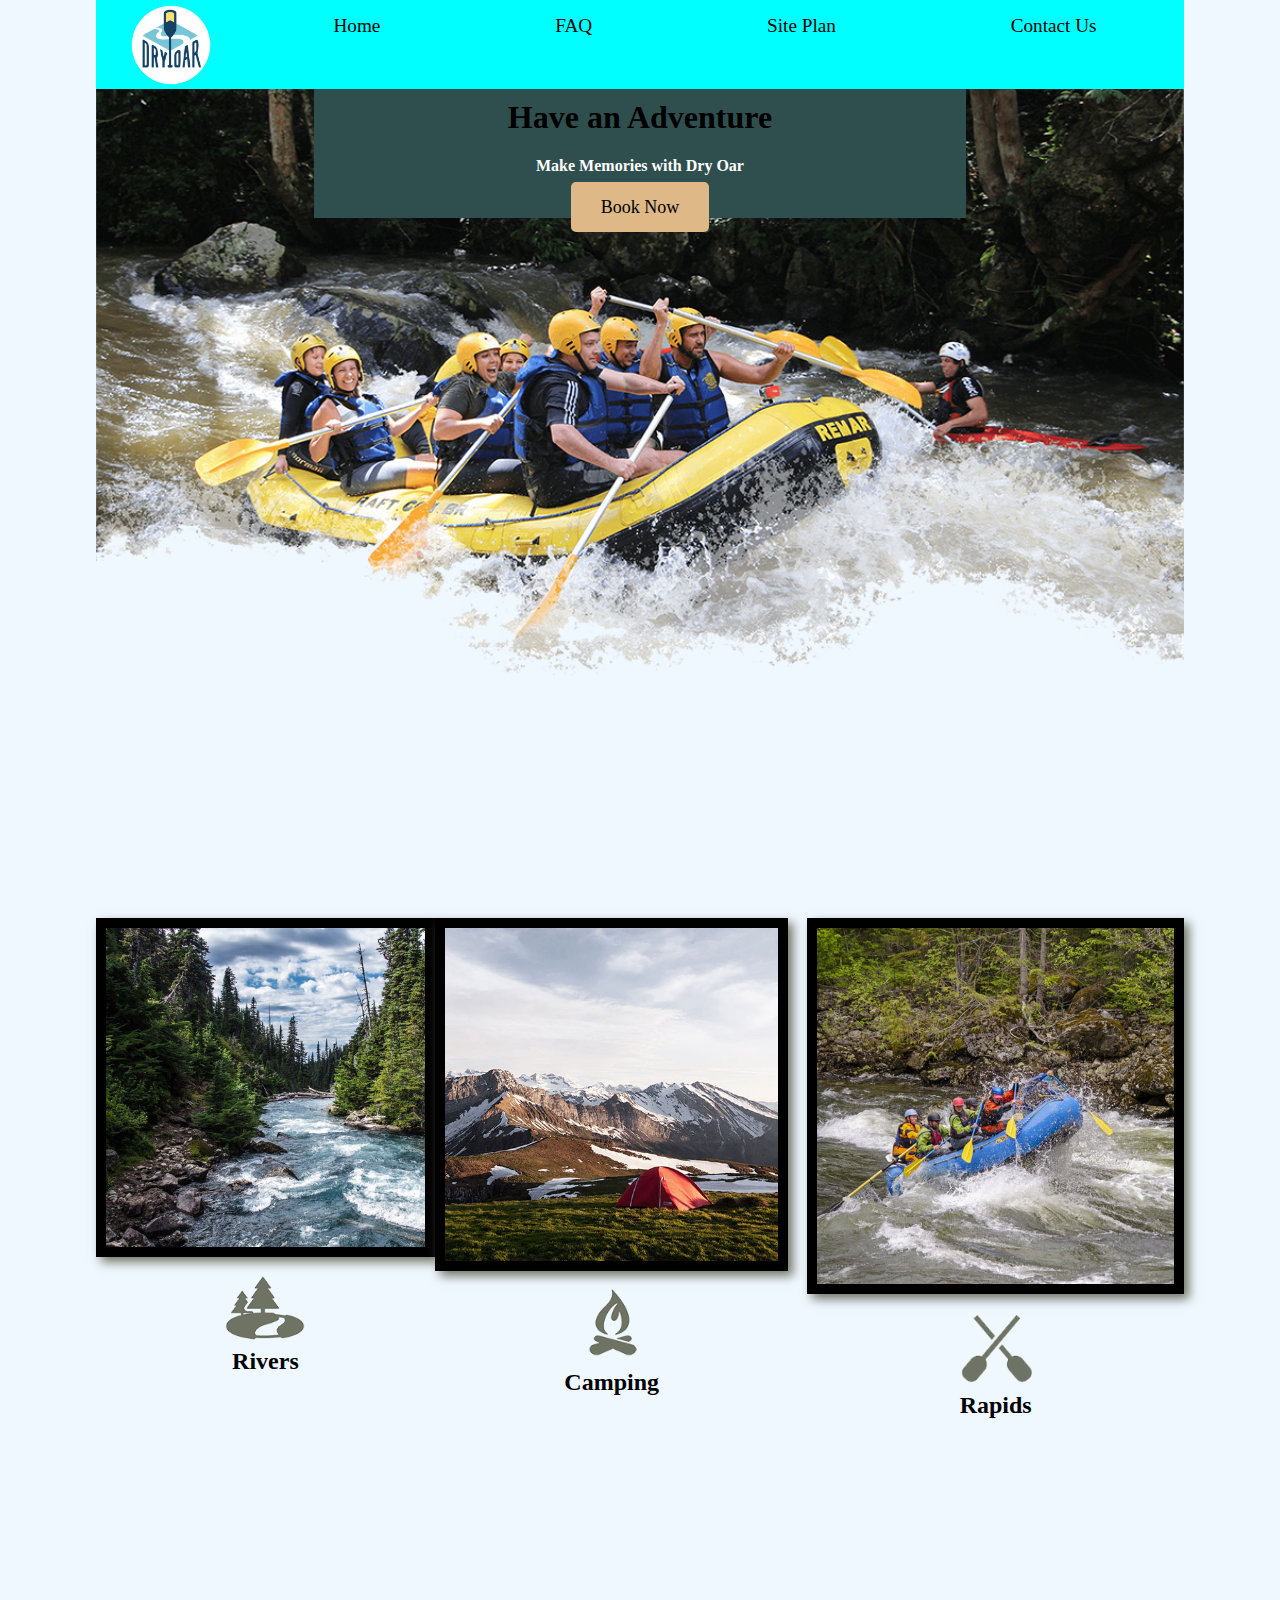
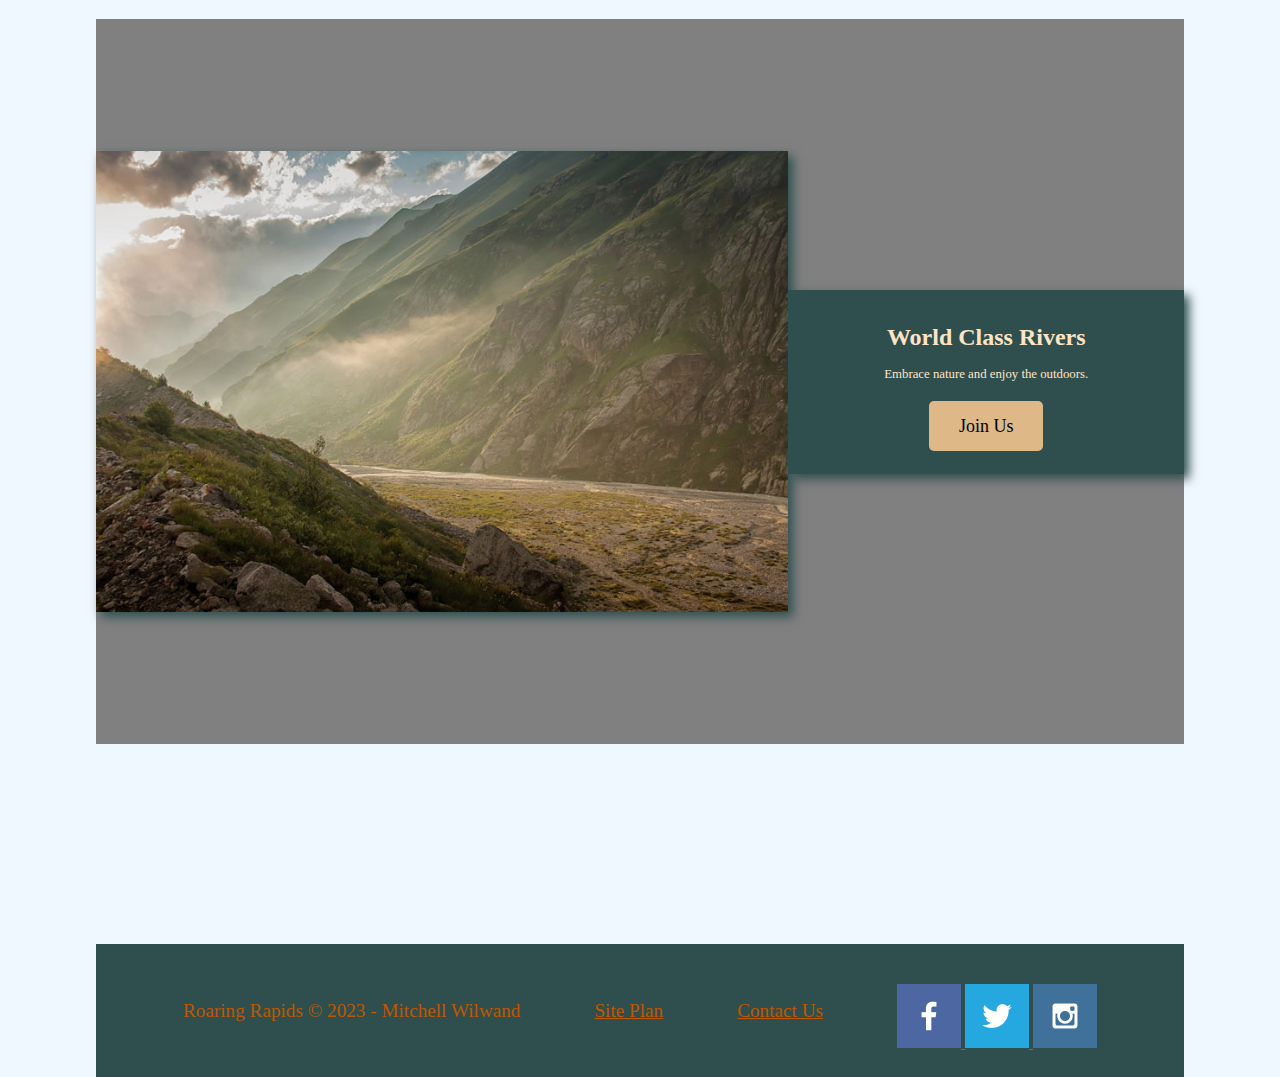
<file: wwr/index.html>
<!DOCTYPE html>
<html lang="en">
<head>
    <meta charset="UTF-8">
    <meta http-equiv="X-UA-Compatible" content="IE=edge">
    <meta name="viewport" content="width=device-width, initial-scale=1.0">
    <title>Whitewater Rafting | Roaring Rapids | Home</title>
    <link rel="stylesheet" href="styles/style.css">
</head>
<body>
    <div id="content">
        <header>
            <a id="logo_link" href="index.html">  
                <img class = "logo" src="images/logo.png" alt="Roaring Rapids Logo"> 
            </a>
            <nav>
                <a href="index.html" href="index.html">Home</a>
                <a href="faq.html">FAQ</a>
                <a href="site-plan-rafting.html">Site Plan</a>
                <a href="contactus.html">Contact Us</a>
            </nav>
        </header>
        <div id="hero">
            <div id="hero-box">
                <img id="hero-img" src="images/hero.png" alt="people enjoying white water rafting">
            </div>
            <section id="hero-msg">
                <h1 class="home-title">Have an Adventure</h1>
                <h4>Make Memories with Dry Oar</h4>
                <div class="button-box">
                    <a class="book" href="rates.html">Book Now</a>
                </div>
            </section>
        </div>    
        <main class="home-grid">
            <section class="rivers-card">
                <img class="card-img" src="images/rivers.jpg" alt="rivers in forest">
                <img class="icon" src="images/river_icon.png" alt="river icon">
                <h2>Rivers</h2>
            </section>
            <section class="camping-card">
                <img class="card-img" src="images/camping.jpg" alt="tent in mountains">
                <img class="icon" src="images/fire_icon.png" alt="fire icon">
                <h2>Camping</h2>
            </section>
            <section class="rapids-card">
                <img class="card-img" src="images/rapids.jpg" alt="rafting-boat">
                <img class="icon" src="images/oars.png" alt="oars icon">
                <h2>Rapids</h2>
            </section>
            <div id="background"></div>
            <img class="mountains" src="images/mountains.jpg" alt="Misty Mountains">
            <section class="msg">
                <h2>World Class Rivers</h2>
                <p>Embrace nature and enjoy the outdoors.</p>
                <a class="join" href="rivers.html">Join Us</a>
            </section>
        </main>
        <footer>
            <p>Roaring Rapids &copy; 2023 - Mitchell Wilwand</p>
            <p><a href="site-plan-rafting.html">Site Plan</a></p>
            <p><a href="contactus.html">Contact Us</a></p>
            <div class="social">
                <a href="https://facebook.com" target="_blank">
                    <img src="images/facebook.png" alt="twitter icon">
                </a>
                <a href="https://twitter.com" target="_blank">
                    <img src="images/twitter.png" alt="twitter icon">
                </a>
                <a href="https://instagram.com" target="_blank">
                    <img src="images/instagram.png" alt="instagram icon">
                </a>
        </footer>
    </div>    
</body>
</html>
</file>
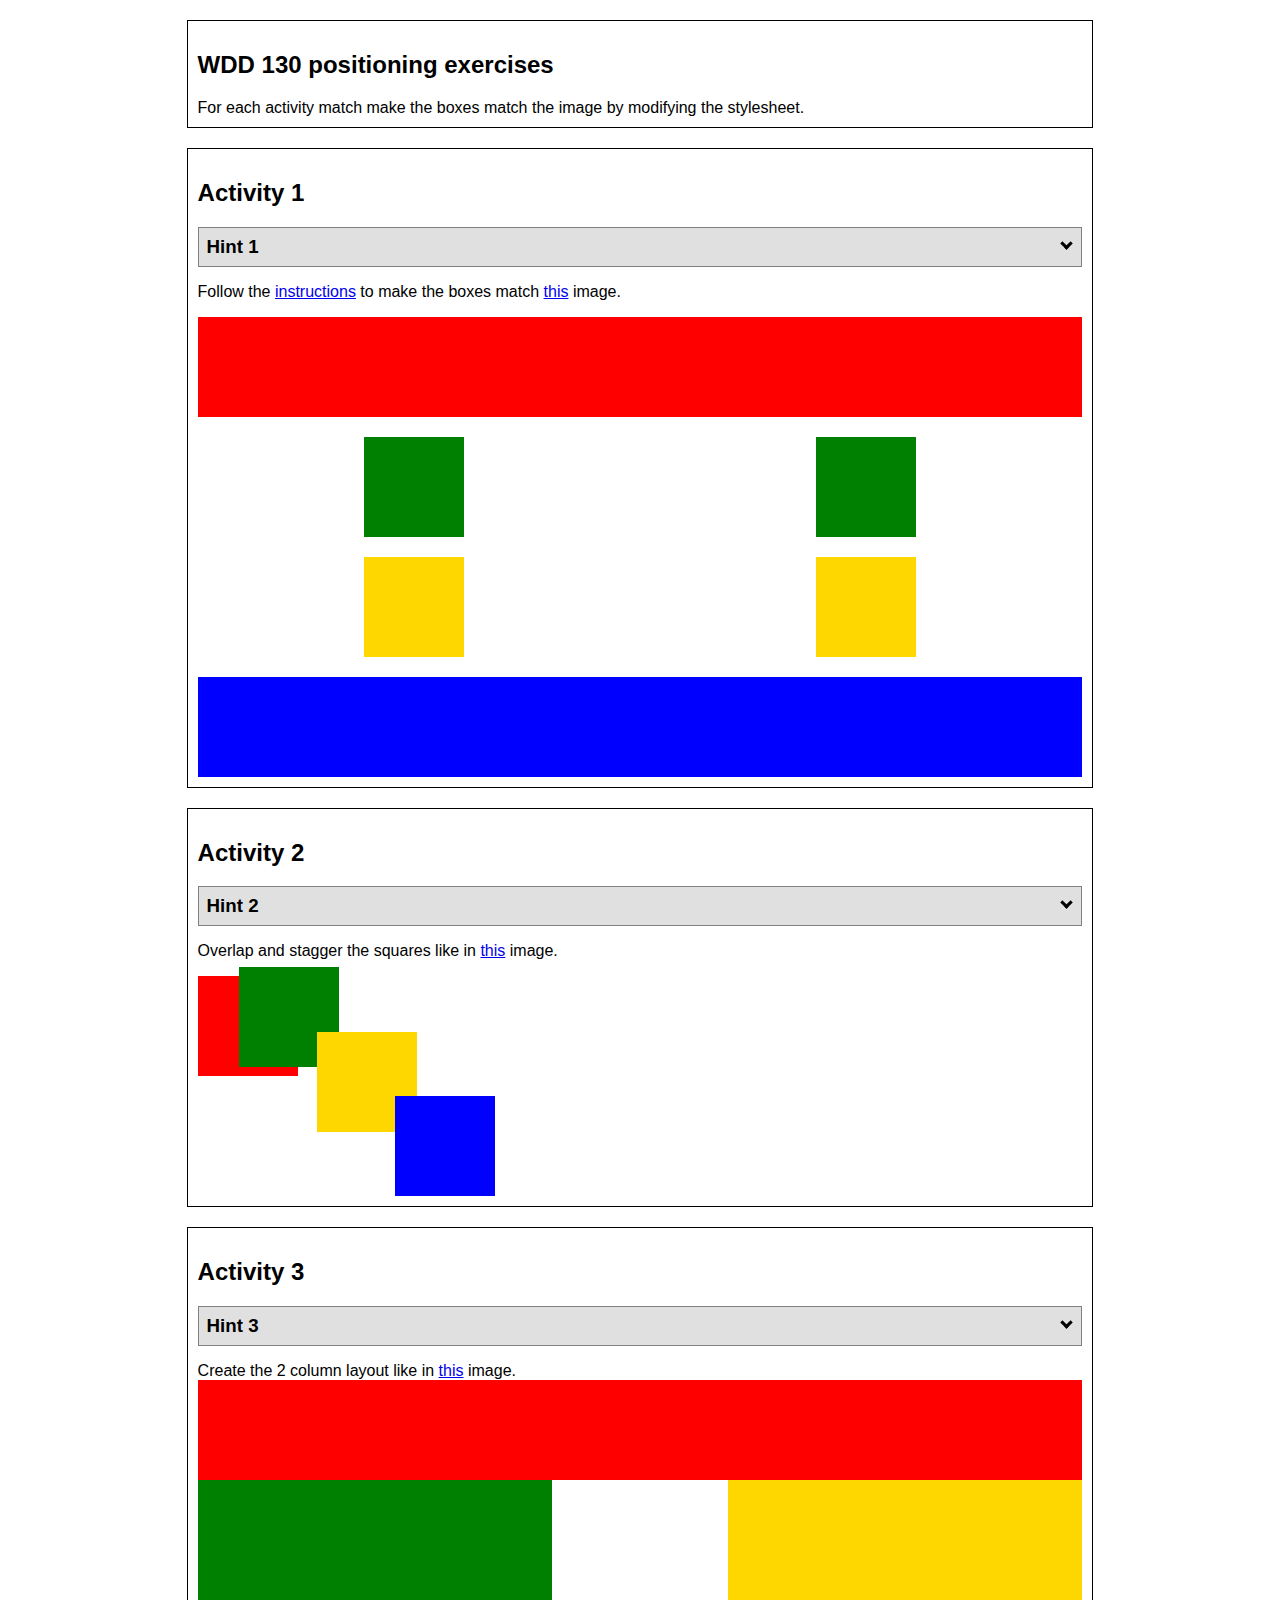
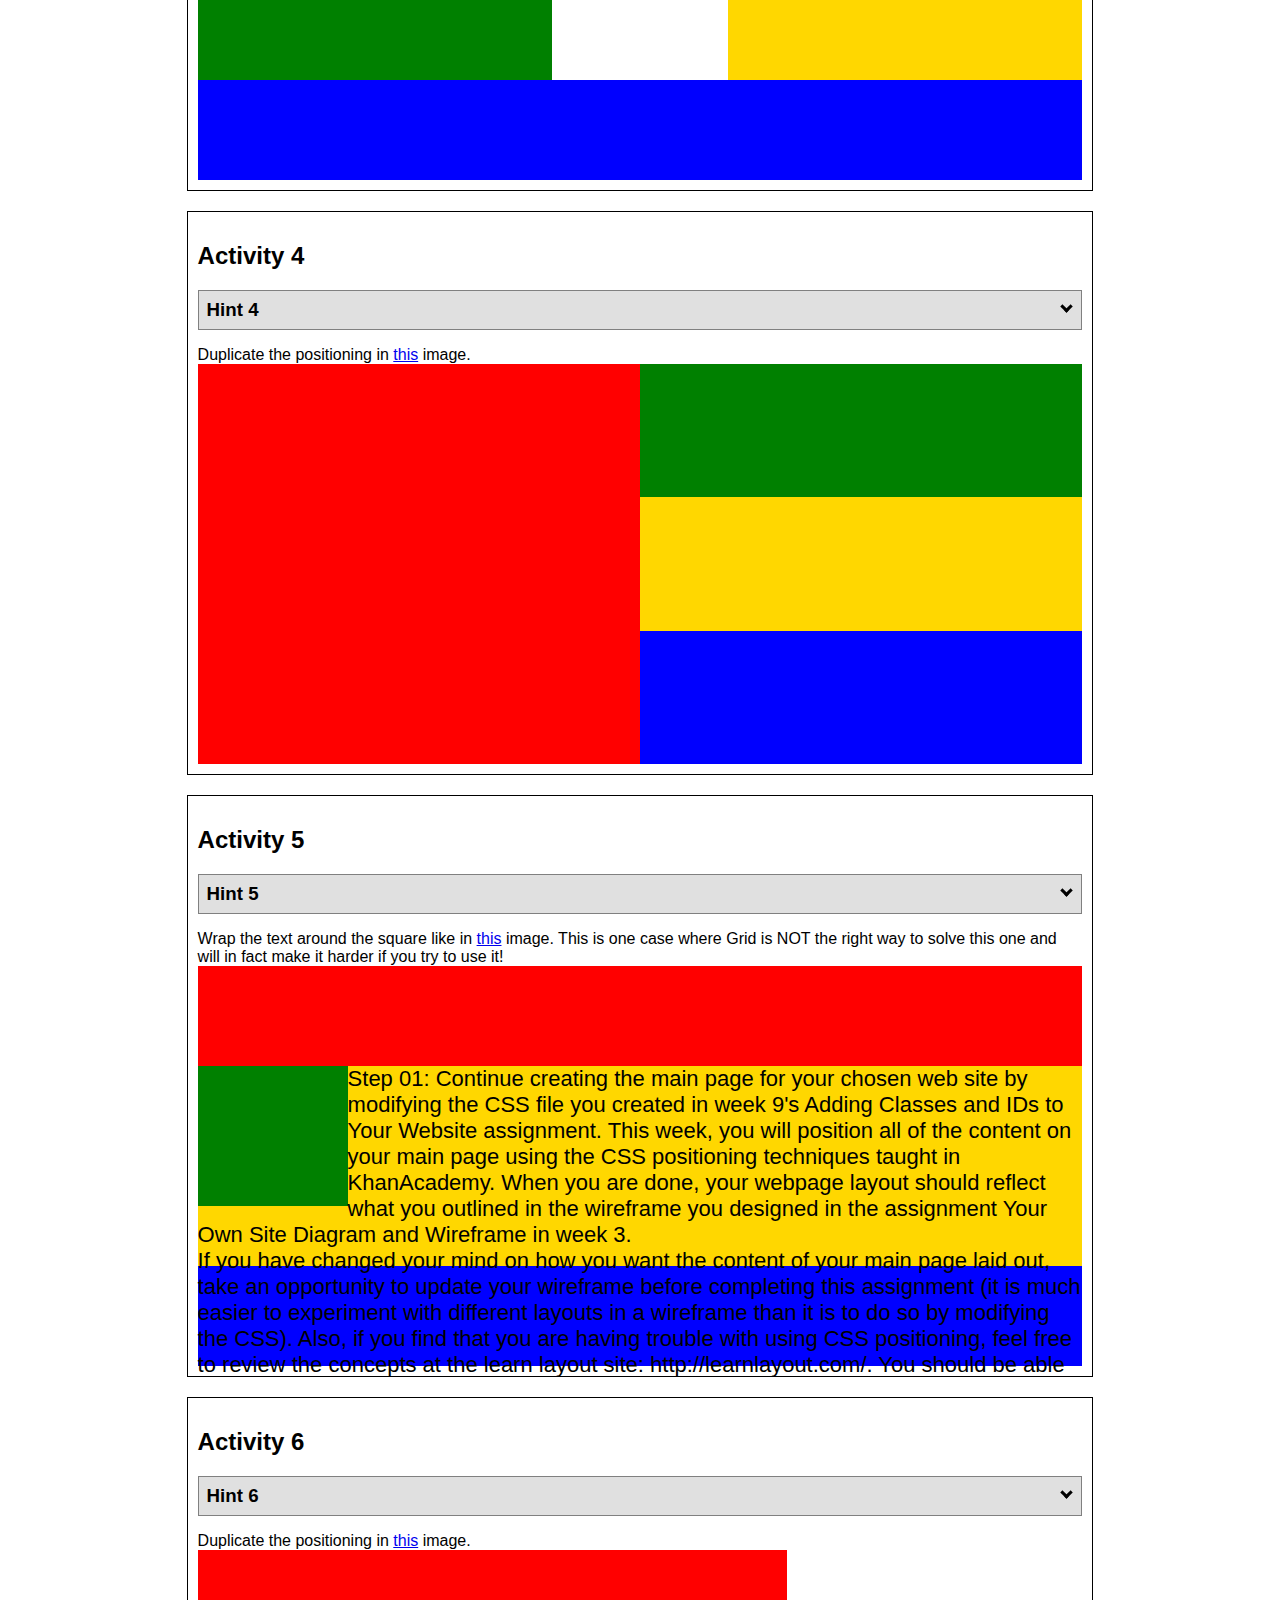
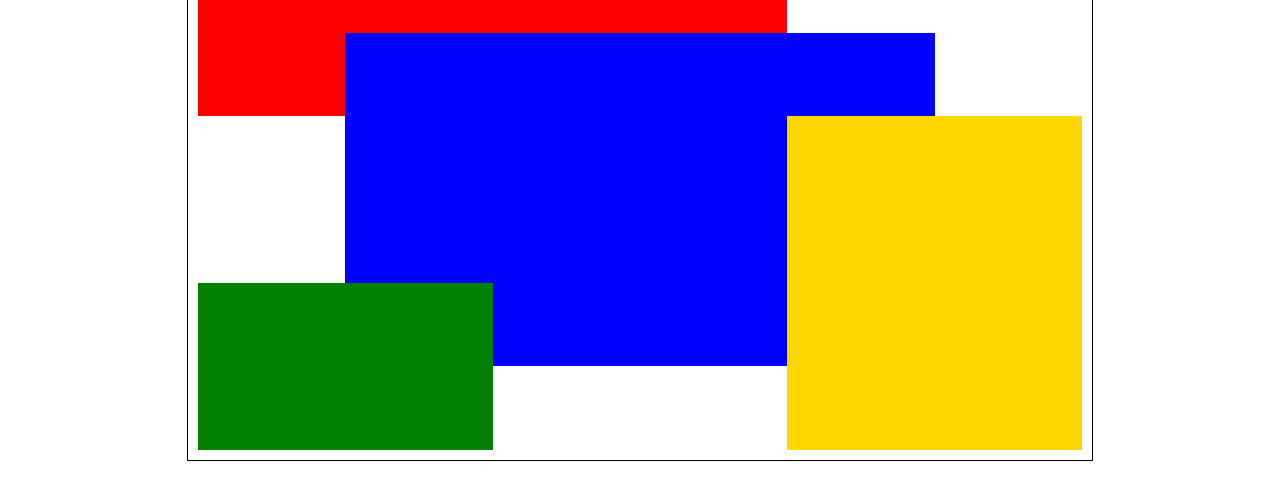
<file: positioning.html>
<!DOCTYPE html>
<html lang="en">
  <head>
    <!-- HTML - Name: positioning.html -->
    <title>Positioning Activity</title>
    <link rel="stylesheet" type="text/css" href="positionstyles.css" />
  </head>
  <body>
    <div class="activity">
      <h2>WDD 130 positioning exercises</h2>
      For each activity match make the boxes match the image by modifying the stylesheet.</div>
    <div class="activity">
      <h2>Activity 1</h2>
      <section class="hint"><input type="checkbox" ><i></i> <h3>Hint 1</h3><div><p>Check out the <a href="https://byui-wdd.github.io/wdd130/activities/w06-css-positioning.html" target="_blank">activity instructions</a> in Ilearn!</p></div></section>
      <p>Follow the <a href="https://byui-wdd.github.io/wdd130/activities/w06-css-positioning.html" target="_blank">instructions</a> to make the boxes match  <a href="https://byui-wdd.github.io/wdd130/images/example1.png" target="_blank">this</a> image.</p>
      <div class="content1" >
        <div class="red1" ></div>
        <div class="green1" ></div>
        <div class="green1" ></div>
        <div class="yellow1"></div>
        <div class="yellow1"></div>
        <div class="blue1"></div>
      </div>
    </div>
    <div class="activity">
      <h2>Activity 2</h2>
      <section class="hint"><input type="checkbox" > <h3>Hint 2</h3><i></i><div>
      <ul>
      <li>grid-template-columns: 50px 50px 50px 50px 50px </li></ul></div></section>
      <p>Overlap and stagger the squares like in <a href="https://byui-wdd.github.io/wdd130/images/example2.png" target="_blank">this</a> image.</p>
      <div class="content2" >
        <div class="red2" ></div>
        <div class="green2" ></div>
        <div class="yellow2"></div>
        <div class="blue2"></div>
      </div>
    </div>
    <div class="activity">
      <h2>Activity 3</h2>
      <section class="hint"><input type="checkbox" > <h3>Hint 3</h3><i></i><div><p>This one is going to be best solved with CSS Grid. Remember to make the boxes the right width first...then start moving them around. </p><h4>Properties used:</h4><ul><li>display:grid;</li><li>grid-template-columns:</li><li>grid-column-gap:</li>
        <li>grid-column:</li>  </ul></div></section>
      Create the 2 column layout like in <a href="https://byui-wdd.github.io/wdd130/images/example3.png" target="_blank">this</a>  image.
      <div class="content3" >
        <div class="red3" ></div>
        <div class="green3" ></div>
        <div class="yellow3"></div>
        <div class="blue3"></div>
      </div>
    </div>
    <div class="activity">
      <h2>Activity 4</h2>
      <section class="hint"><input type="checkbox" > <h3>Hint 4</h3><i></i><div><p>For the others we have been primarily concerned with width. For this one you will need to adjust height as well. </p><h4>Properties used:</h4><ul><li>display:grid;</li><li>grid-template-columns:</li><li>grid-row:</li></ul></div></section>
      Duplicate the positioning in <a href="https://byui-wdd.github.io/wdd130/images/example4.png" target="_blank">this</a> image. 
      <div class="content4" >
        <div class="red4" ></div>
        <div class="green4" ></div>
        <div class="yellow4"></div>
        <div class="blue4"></div>
      </div>
    </div>

    <div class="activity">
      <h2>Activity 5</h2>
      <section class="hint"><input type="checkbox" > <h3>Hint 5</h3><i></i><div><p>Grid is <strong>not</strong> the right way to do this.  In fact there is only one way to really do that...and that is with float. Remember that we float the thing we want the text to wrap around.  Also remember to start by making all the shapes the right size and shape.</p><h4>Properties used:</h4><ul><li>float: left;</li></ul></div></section>
      Wrap the text around the square like in <a href="https://byui-wdd.github.io/wdd130/images/example5.png" target="_blank">this</a> image. This is one case where Grid is NOT the right way to solve this one and will in fact make it harder if you try to use it!
      <div class="content5" >
        <div class="red5" ></div>
        <div class="green5" ></div>
        <div class="yellow5">Step 01: Continue creating the main page for your chosen web site by modifying the CSS file you created in week 9's Adding Classes and IDs to Your Website assignment. This week, you will position all of the content on your main page using the CSS positioning techniques taught in KhanAcademy. When you are done, your webpage layout should reflect what you outlined in the wireframe you designed in the assignment Your Own Site Diagram and Wireframe in week 3. <br />
          If you have changed your mind on how you want the content of your main page laid out, take an opportunity to update your wireframe before completing this assignment (it is much easier to experiment with different layouts in a wireframe than it is to do so by modifying the CSS). Also, if you find that you are having trouble with using CSS positioning, feel free to review the concepts at the learn layout site: http://learnlayout.com/. You should be able to apply these principles to your site. For futher help, refer back to the Max Design site used in the beginning of the course for an example of how to implement your site design.</div>
        <div class="blue5"></div>
      </div>
    </div>
    <div class="activity">
      <h2>Activity 6</h2>
      <section class="hint"><input type="checkbox" > <h3>Hint 6</h3><i></i><div><p>This one is all about visualizing the grid behind the layout. If you are having a hard time doing that first: all the sizes are even multiples of 100, and second here is another example with the lines drawn: <a href="https://byui-wdd.github.io/wdd130/images/example6-hint.png" target="_blank">example 6 with lines</a>. For this one you will find it easiest if you use px for the column width. You can also use <kbd>z-index</kbd> to control the element layering.    </p><h4>Properties used:</h4><ul><li>display:grid;</li><li>grid-template-columns:</li><li>grid-column:</li><li>grid-row:</li><li><a href="https://www.w3schools.com/cssref/pr_pos_z-index.asp" target="_blank">z-index:</a></li></ul></div></section>
      Duplicate the positioning in <a href="https://byui-wdd.github.io/wdd130/images/example6.png" target="_blank">this</a> image.
      <div class="content6" >
        <div class="red6" ></div>
        <div class="green6" ></div>
        <div class="yellow6"></div>
        <div class="blue6"></div>
      </div>
    </div>
  </body>
</html>
</file>
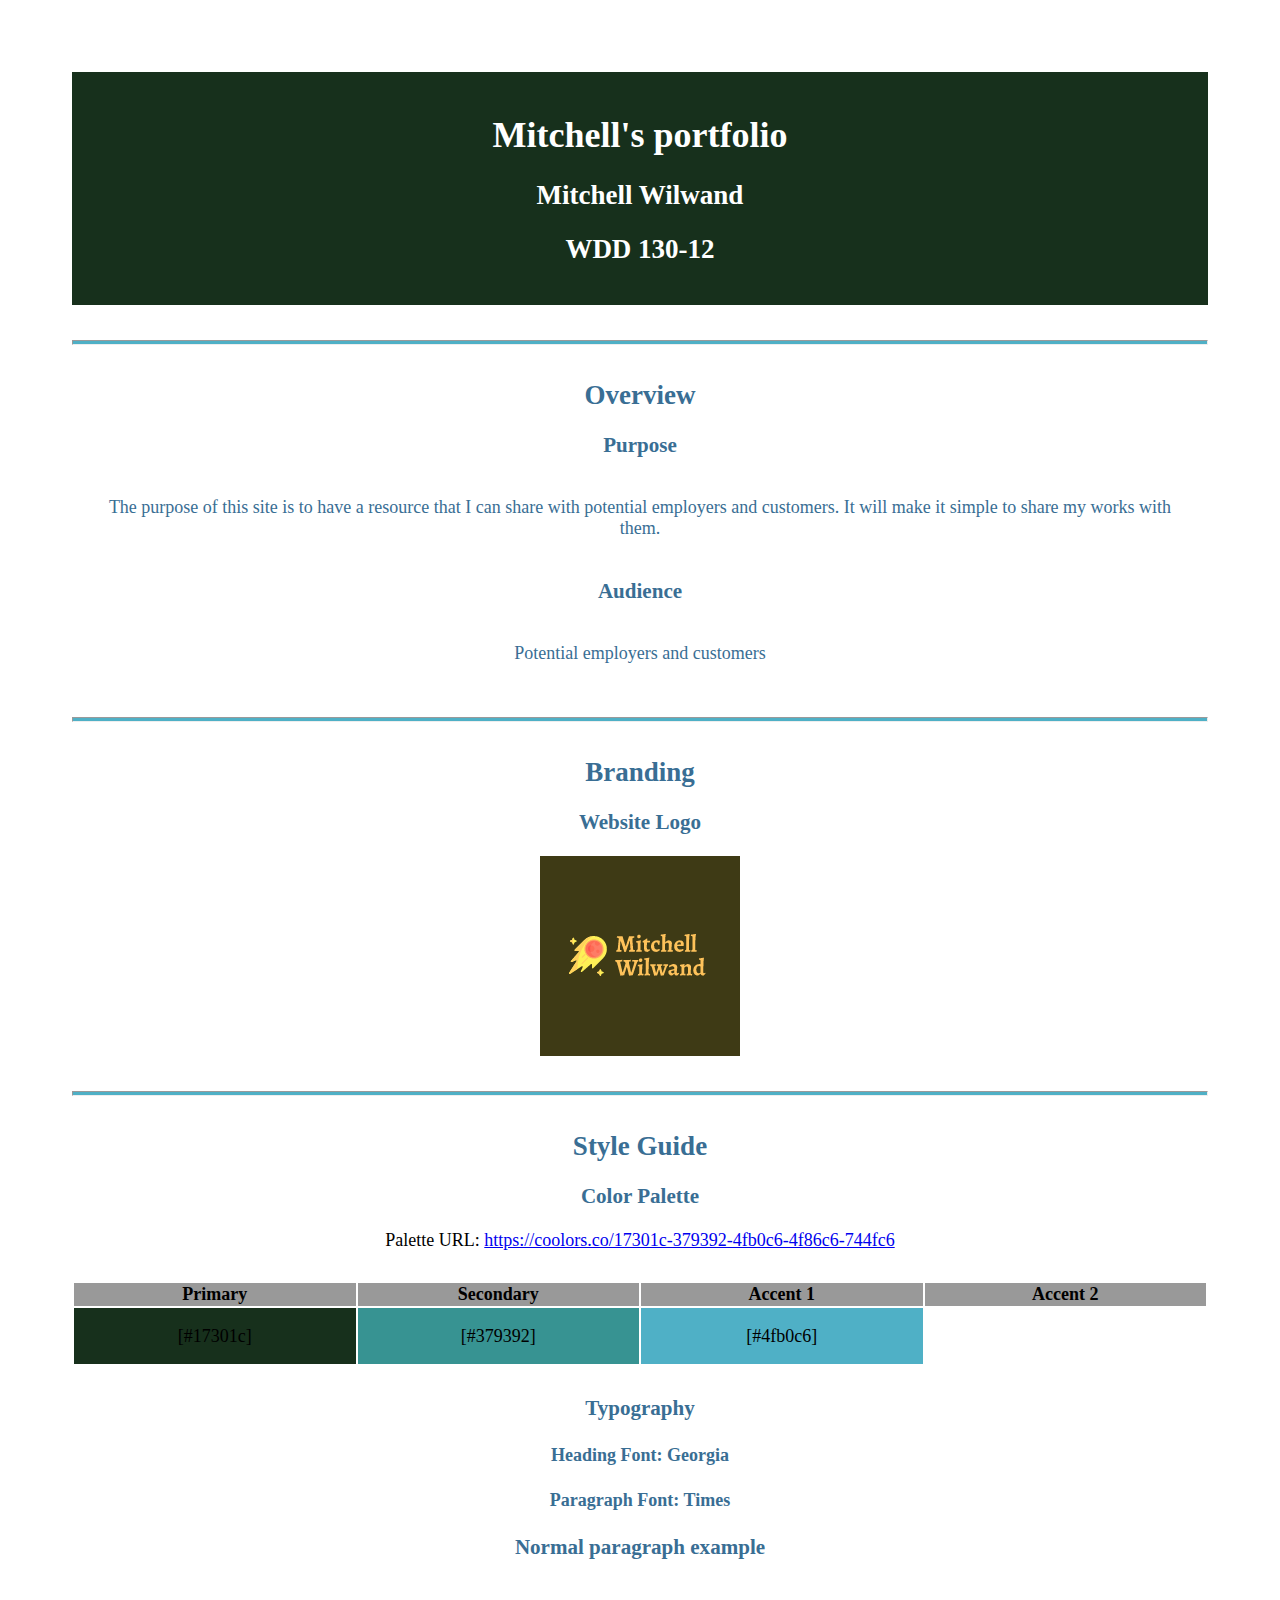
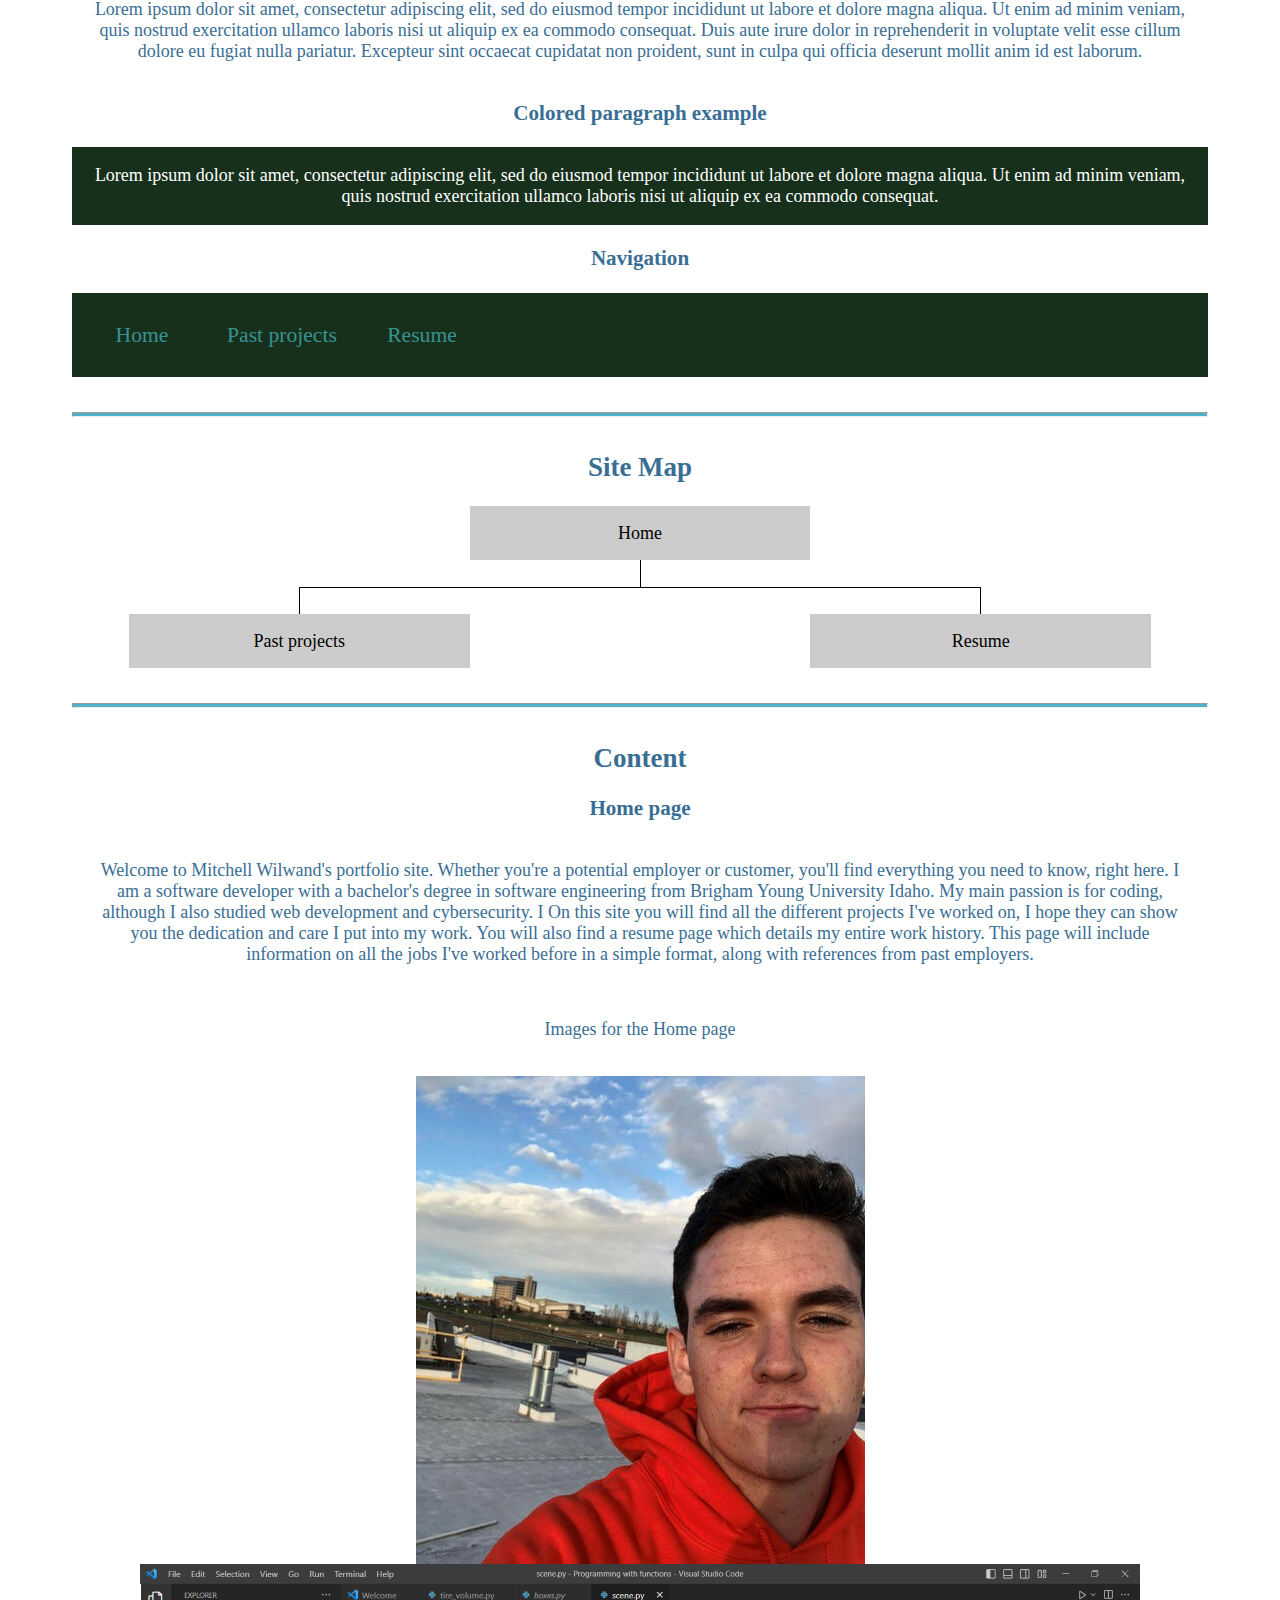
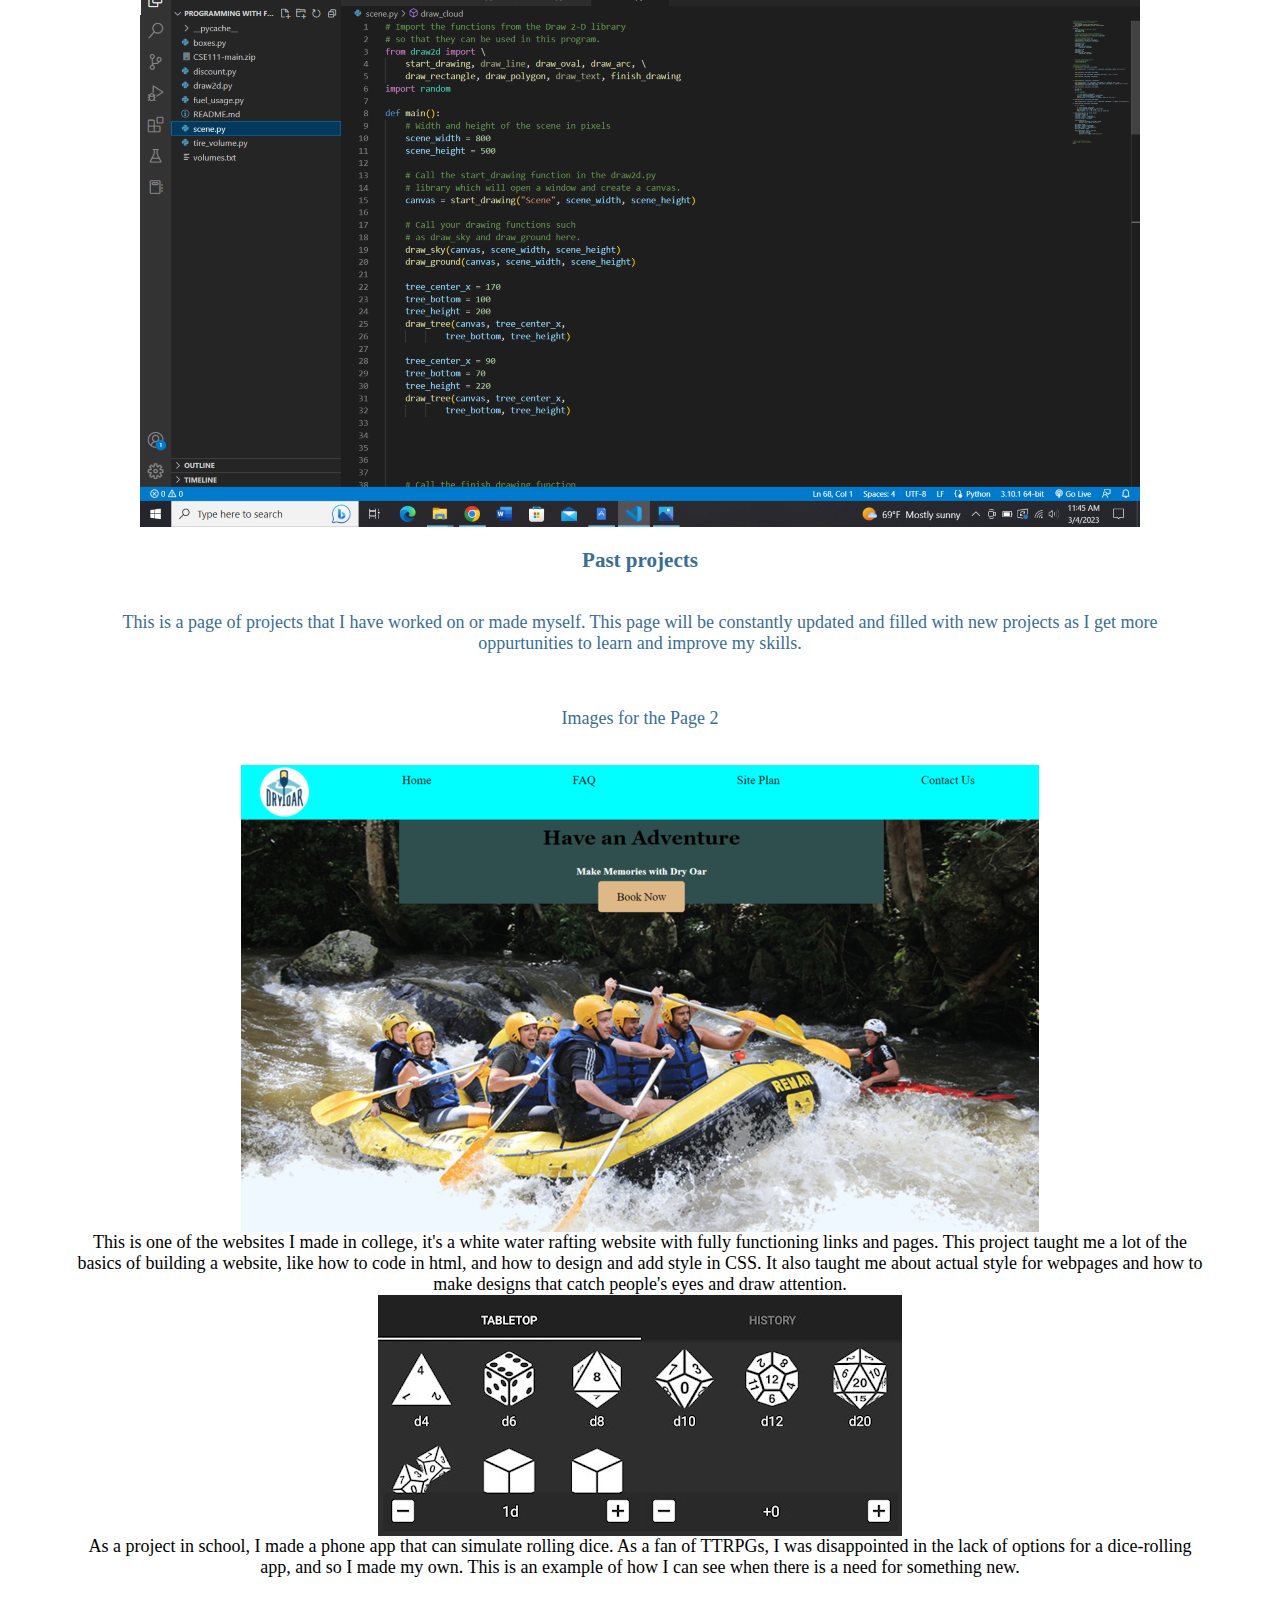
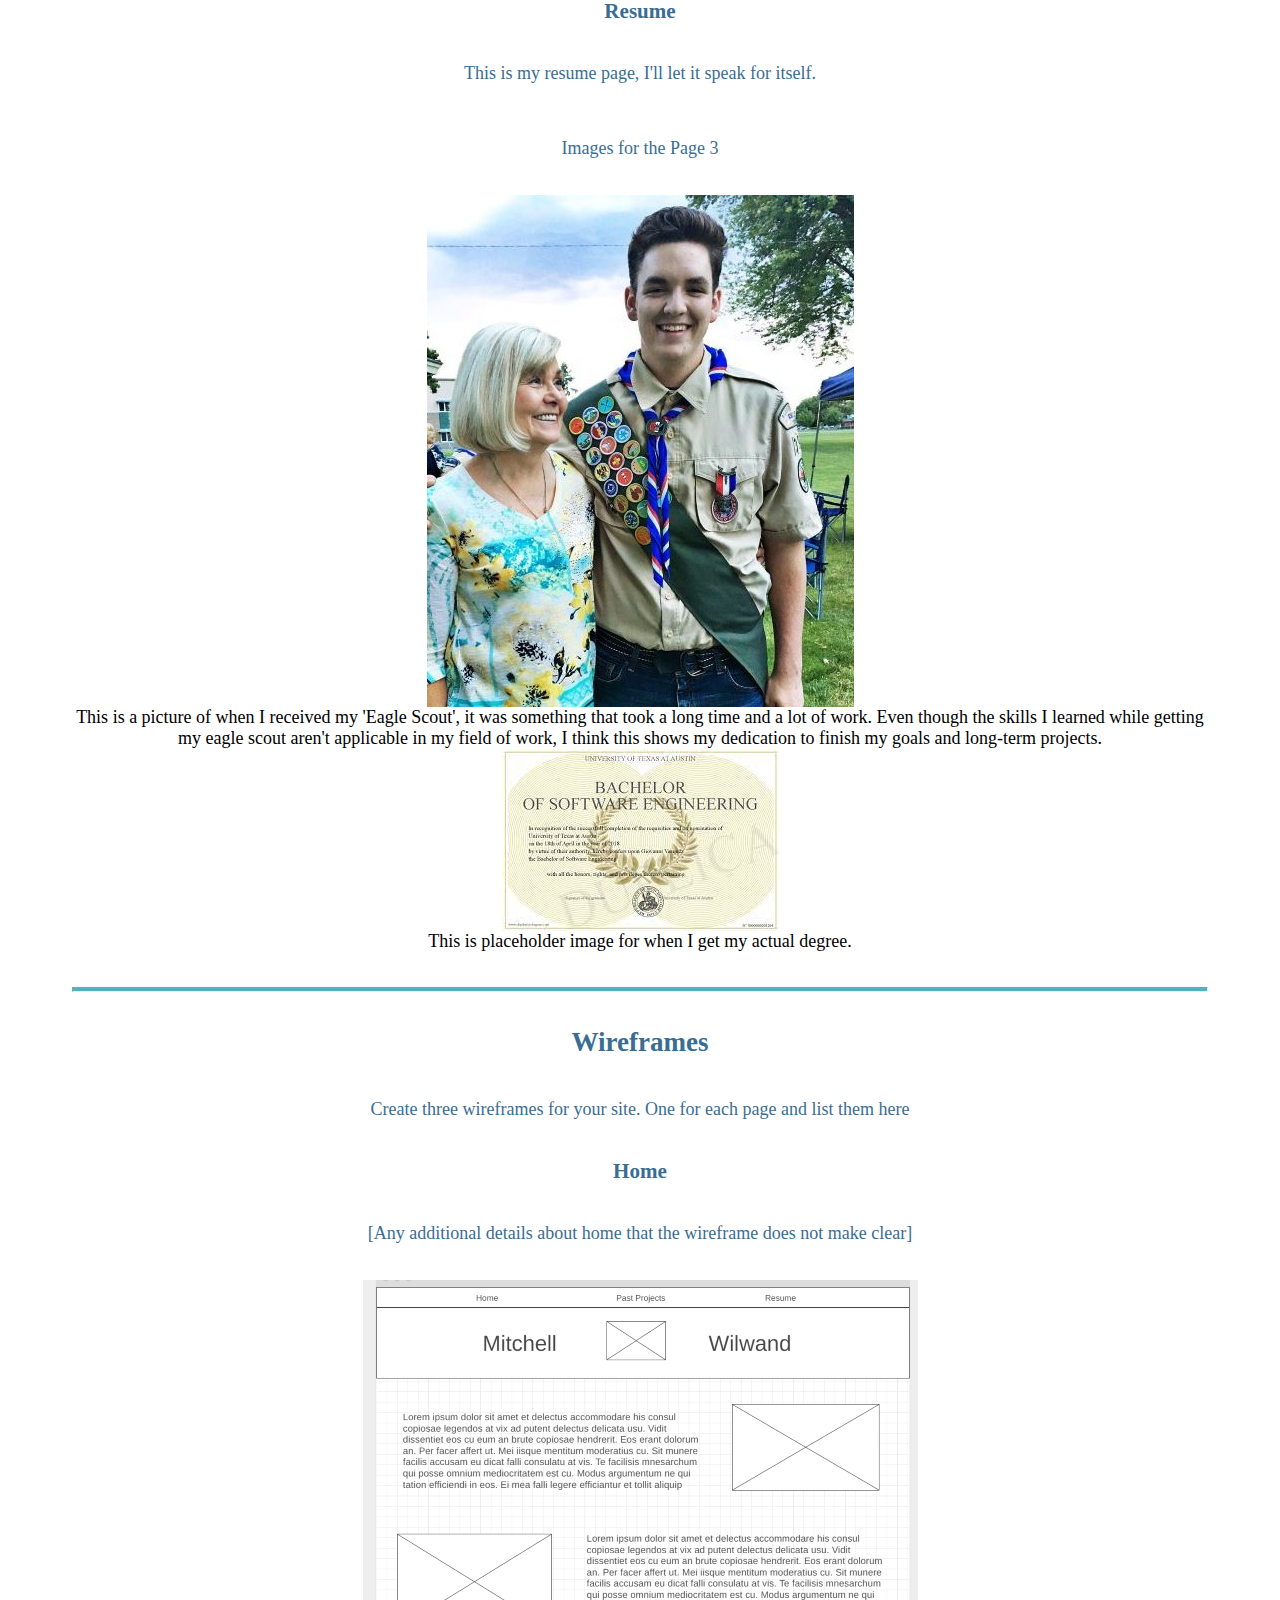
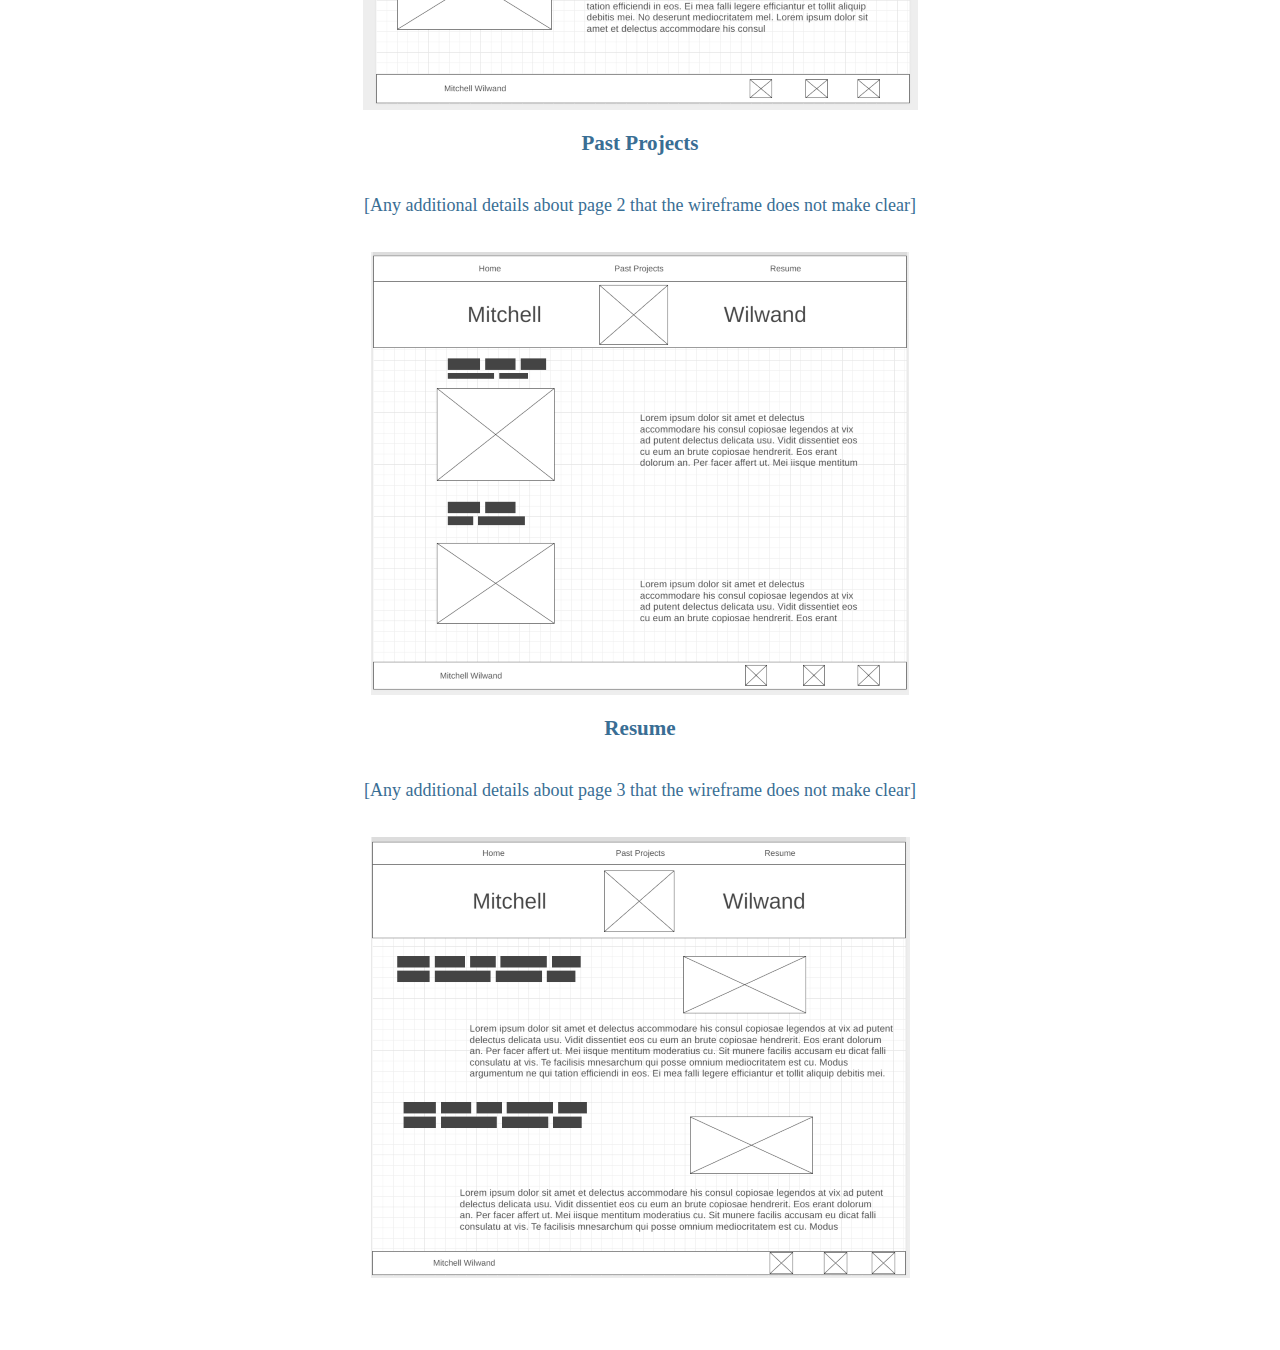
<file: portfolio/site-plan.html>
<!DOCTYPE html>
<html lang="en-us">
    
  <head>
    <meta charset="utf-8">
    <title>Site Plan</title>
    <link type="text/css" rel="stylesheet" href="styles/site-plan.css">
  </head>

  <body>
    <header>
      <h1> Mitchell's portfolio</h1>
      <h2>Mitchell Wilwand</h2>
      <h2>WDD 130-12</h2>
      <!-- In the header above, add the name or your site, your name and class number. For example if you are in section 3 you would put WDD 130.03 -->
    </header>
    <main>

      <!-- ------------------------Steps 2-3------------------------------ -->
      <hr>
      <h2>Overview</h2>
      <h3>Purpose</h3>
      <p>The purpose of this site is to have a resource that I can share with potential employers and customers. It
        will make it simple to share my works with them. 
      </p>  <!-- change this -->


      <h3>Audience</h3>
      <p>Potential employers and customers</p>  <!-- change this -->

      <hr>
      <h2>Branding</h2>
      <h3>Website Logo</h3>
      <!-- Replace this with some sort of logo for your site.  A logo can be as simple as the name of your site in a nice font :) -->
      <img src="images/mitchell_logo.jpg" alt="Logo image">
      <hr>
      <h2>
        Style Guide
      </h2>

      <!-- ------------------------Steps 4-8------------------------------ -->

      <h3>
        Color Palette
      </h3>
      <!--  The colors you choose for a website are one of the most important decisions you will make. Follow the instructions on the activity in iLearn then return and replace the color codes below with the hex color codes (the 6 digit numbers that show at the bottom of each color) for the colors you have chosen below.  You should have at least 2 colors but do not have to fill in all 4 if you do not need them.  -->

      <!-- Copy and paste the URL to your finished palette below Make sure to paste it into both spots -->
      Palette URL: <a href="https://coolors.co/17301c-379392-4fb0c6-4f86c6-744fc6" target="_blank">https://coolors.co/17301c-379392-4fb0c6-4f86c6-744fc6</a>


      <table class="colors">
        <tr><th>Primary</th><th>Secondary</th><th>Accent 1</th><th>Accent 2</th></tr>
        <!-- Replace the numbers in the boxes below with your hex color codes. Then switch to the site-plan.css file and change your colors there as well. -->
        <tr><td class="primary">[#17301c]</td><td class="secondary">[#379392]</td><td class="accent1">[#4fb0c6]</td><td class="accent2"></td></tr>
      </table>

      <!-- ------------------------Step 9------------------------------ -->

      <h3>
        Typography
      </h3>
      <!-- Choose a font for your paragraphs (body copy) and headlines. What font(s) have you chosen? Why did you choose what you did?  Make sure to review the list of web safe fonts at W3Schools.org as a starting point.  Think also about which of your colors above you might use for background and font colors. -->

      <h4>
        Heading Font: Georgia  <!-- change this -->
      </h4>
      <h4>
        Paragraph Font: Times  <!-- change this -->
      </h4>
      <h3>
        Normal paragraph example
      </h3>
      <p>
        Lorem ipsum dolor sit amet, consectetur adipiscing elit, sed do eiusmod tempor incididunt ut labore et dolore magna aliqua. Ut enim ad minim veniam, quis nostrud exercitation ullamco laboris nisi ut aliquip ex ea commodo consequat. Duis aute irure dolor in reprehenderit in voluptate velit esse cillum dolore eu fugiat nulla pariatur. Excepteur sint occaecat cupidatat non proident, sunt in culpa qui officia deserunt mollit anim id est laborum.
      </p>
      <h3>
        Colored paragraph example
      </h3>
      <p class="colored">
        Lorem ipsum dolor sit amet, consectetur adipiscing elit, sed do eiusmod tempor incididunt ut labore et dolore magna aliqua. Ut enim ad minim veniam, quis nostrud exercitation ullamco laboris nisi ut aliquip ex ea commodo consequat. 
      </p>

      <!-- ------------------------Step 10------------------------------ -->

      <h3>
        Navigation
      </h3>
      <!-- Think about how you want your navigation bar to look. In the site-plan.css file change the colors to your colors to get the look you desire. --> 
      <nav>
        <a href="#">Home</a>
        <a href="#">Past projects</a>
        <a href="#">Resume</a>
      </nav>
      <hr>
      <h2>
        Site Map
      </h2>
      <div class="sitemap">
        <div class="sm-home">
          Home
        </div>
        <div class="sm-page2">
          Past projects <!-- change this -->
        </div>
        <div class="sm-page3">
          Resume  <!-- change this -->
        </div>

        <div class="top">
          &nbsp;
        </div>
        <div class="left">
          &nbsp;
        </div>
        <div class="right">
          &nbsp;
        </div>

      </div>

      <!-- --------Content Section -------------- -->
      <hr>
      <h2>
        Content
      </h2>
      <h3>Home page</h3>
      <p>
        Welcome to Mitchell Wilwand's portfolio site. Whether you're a potential employer or customer, you'll find everything 
        you need to know, right here. 

        I am a software developer with a bachelor's degree in software engineering from Brigham Young University Idaho. My 
        main passion is for coding, although I also studied web development and cybersecurity. I 
        
        On this site you will find all the different projects I've worked on, I hope they can show you the dedication and care I put
        into my work. You will also find a resume page which details my entire work history. This page will include information on
        all the jobs I've worked before in a simple format, along with references from past employers.
        
      </p>
      <p>Images for the Home page</p>
        <img src="images/picture_of_me_450x600.jpg" alt="Self Portrait">
        <img src="images/coding.png" alt="Coding">

      </ul>
      <h3>Past projects</h3>
      <p>
        This is a page of projects that I have worked on or made myself. This page will be constantly updated and filled with
        new projects as I get more oppurtunities to learn and improve my skills.
      </p>
      <p>Images for the Page 2</p>
        <img src="images/Past_projectsedited_50.png" alt="White water rafitng site">
        This is one of the websites I made in college, it's a white water rafting website with fully functioning links and pages. 
        This project taught me a lot of the basics of building a website, like how to code in html, and how to design and add style
        in CSS. It also taught me about actual style for webpages and how to make designs that catch people's eyes and draw attention. 
        <img src="images/dice.jpg" alt="Dice App">
        As a project in school, I made a phone app that can simulate rolling dice. As a fan of TTRPGs, I was disappointed in the 
        lack of options for a dice-rolling app, and so I made my own. This is an example of how I can see when there is a need for 
        something new.

      </ul>
      <h3>Resume</h3>
      <p>
        This is my resume page, I'll let it speak for itself.
      </p>
      <p>Images for the Page 3</p>
        <img src="images/Eagle_scout.jpg" alt="Eagle scout">
        This is a picture of when I received my 'Eagle Scout', it was something that took a long time and a lot of work. Even 
        though the skills I learned while getting my eagle scout aren't applicable in my field of work, I think this shows 
        my dedication to finish my goals and long-term projects.
        <img src="images/degree.jpg" alt="degree">
        This is placeholder image for when I get my actual degree.

      </ul>
      <hr>
      <h2>
        Wireframes
      </h2>
      <p>
        Create three wireframes for your site. One for each page and list them here</p>

      <h3>Home</h3>
      <p>         
        [Any additional details about home that the wireframe does not make clear]
      </p>
      <img src="images/home_page_wireframe.png" alt="home page wireframe">

      <h3>Past Projects</h3>
      <p>         
        [Any additional details about page 2 that the wireframe does not make clear]
      </p>
      <img src="images/page2_wireframe.png" alt="page 2 wireframe">

      <h3>Resume</h3>
      <p>         
        [Any additional details about page 3 that the wireframe does not make clear]
      </p>
      <img src="images/page3_wireframe.png" alt="page 3 wireframe">
    </main>
  </body>

</html>
</file>
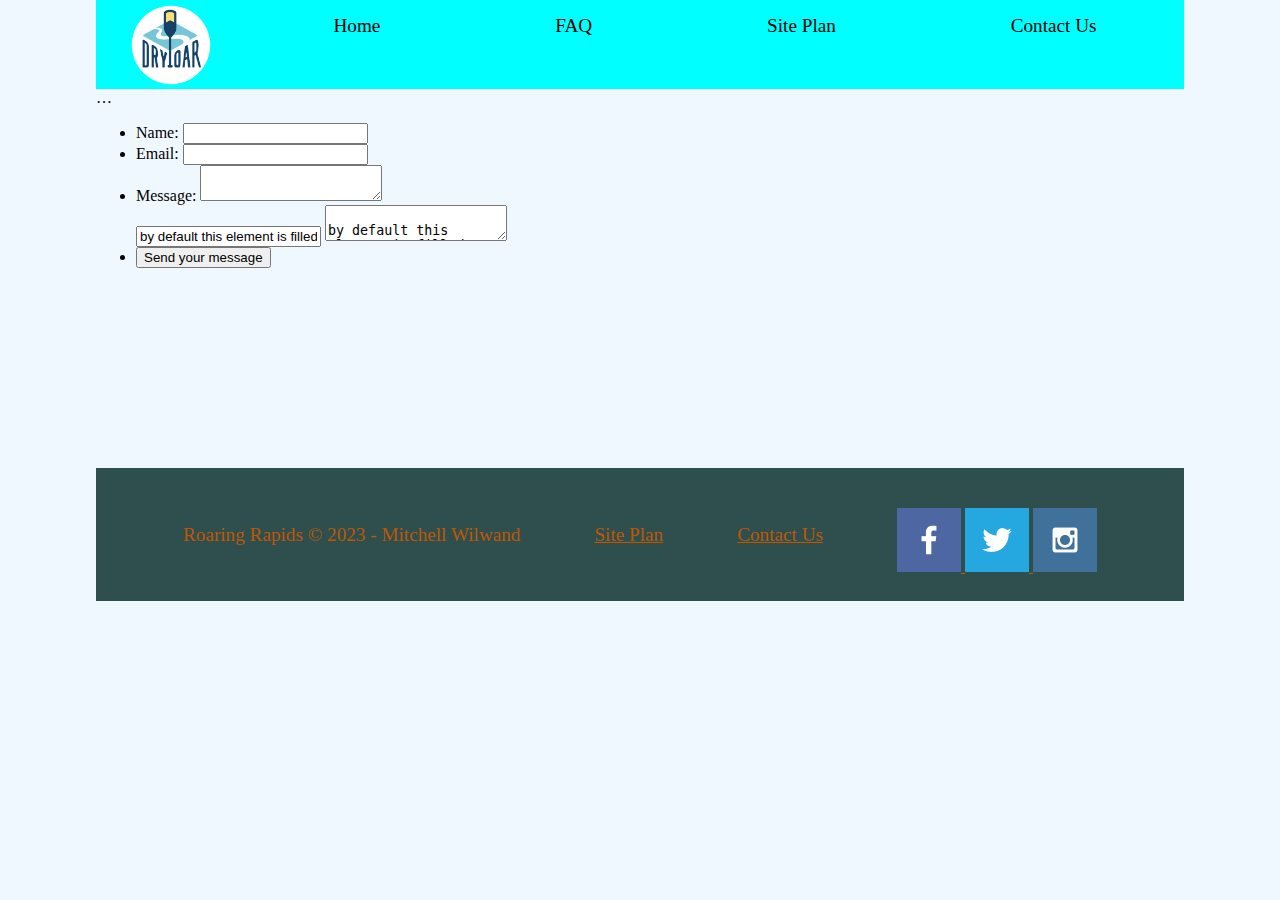
<file: wwr/contactus.html>
<!DOCTYPE html>
<html lang="en">
<head>
    <meta charset="UTF-8">
    <meta http-equiv="X-UA-Compatible" content="IE=edge">
    <meta name="viewport" content="width=device-width, initial-scale=1.0">
    <title>Whitewater Rafting | White Oar | Contact Us</title>
    <link rel="stylesheet" href="styles/style.css">
</head>
<body>
    <div id="content">
        <header>
            <a id="logo_link" href="index.html">  
                <img class = "logo" src="images/logo.png" alt="Roaring Rapids Logo"> 
            </a>
            <nav>
                <a href="logo_link" href="index.html">Home</a>
                <a href="#">FAQ</a>
                <a href="site-plan-rafting.html">Site Plan</a>
                <a href="contactus.html">Contact Us</a>
            </nav>
        </header>    
        <main>
            <form action="/my-handling-form-page" method="post">…
                <ul>
                    <li>
                      <label for="name">Name:</label>
                      <input type="text" id="name" name="user_name" />
                    </li>
                    <li>
                      <label for="mail">Email:</label>
                      <input type="email" id="mail" name="user_email" />
                    </li>
                    <li>
                      <label for="msg">Message:</label>
                      <textarea id="msg" name="user_message"></textarea>
                    </li>
                    <input type="text" value="by default this element is filled with this text" />
                    <textarea>
                        by default this element is filled with this text
                    </textarea>
                    <li class="button">
                        <button type="submit">Send your message</button>
                      </li>


                </ul>
                  
            </form>
            
        </main>
        <footer>
            <p>Roaring Rapids &copy; 2023 - Mitchell Wilwand</p>
            <p><a href="site-plan-rafting.html">Site Plan</a></p>
            <p><a href="contactus.html">Contact Us</a></p>
            <div class="social">
                <a href="https://facebook.com" target="_blank">
                    <img src="images/facebook.png" alt="twitter icon">
                </a>
                <a href="https://twitter.com" target="_blank">
                    <img src="images/twitter.png" alt="twitter icon">
                </a>
                <a href="https://instagram.com" target="_blank">
                    <img src="images/instagram.png" alt="instagram icon">
                </a>
        </footer>
    </div>    
</body>
</html>
</file>
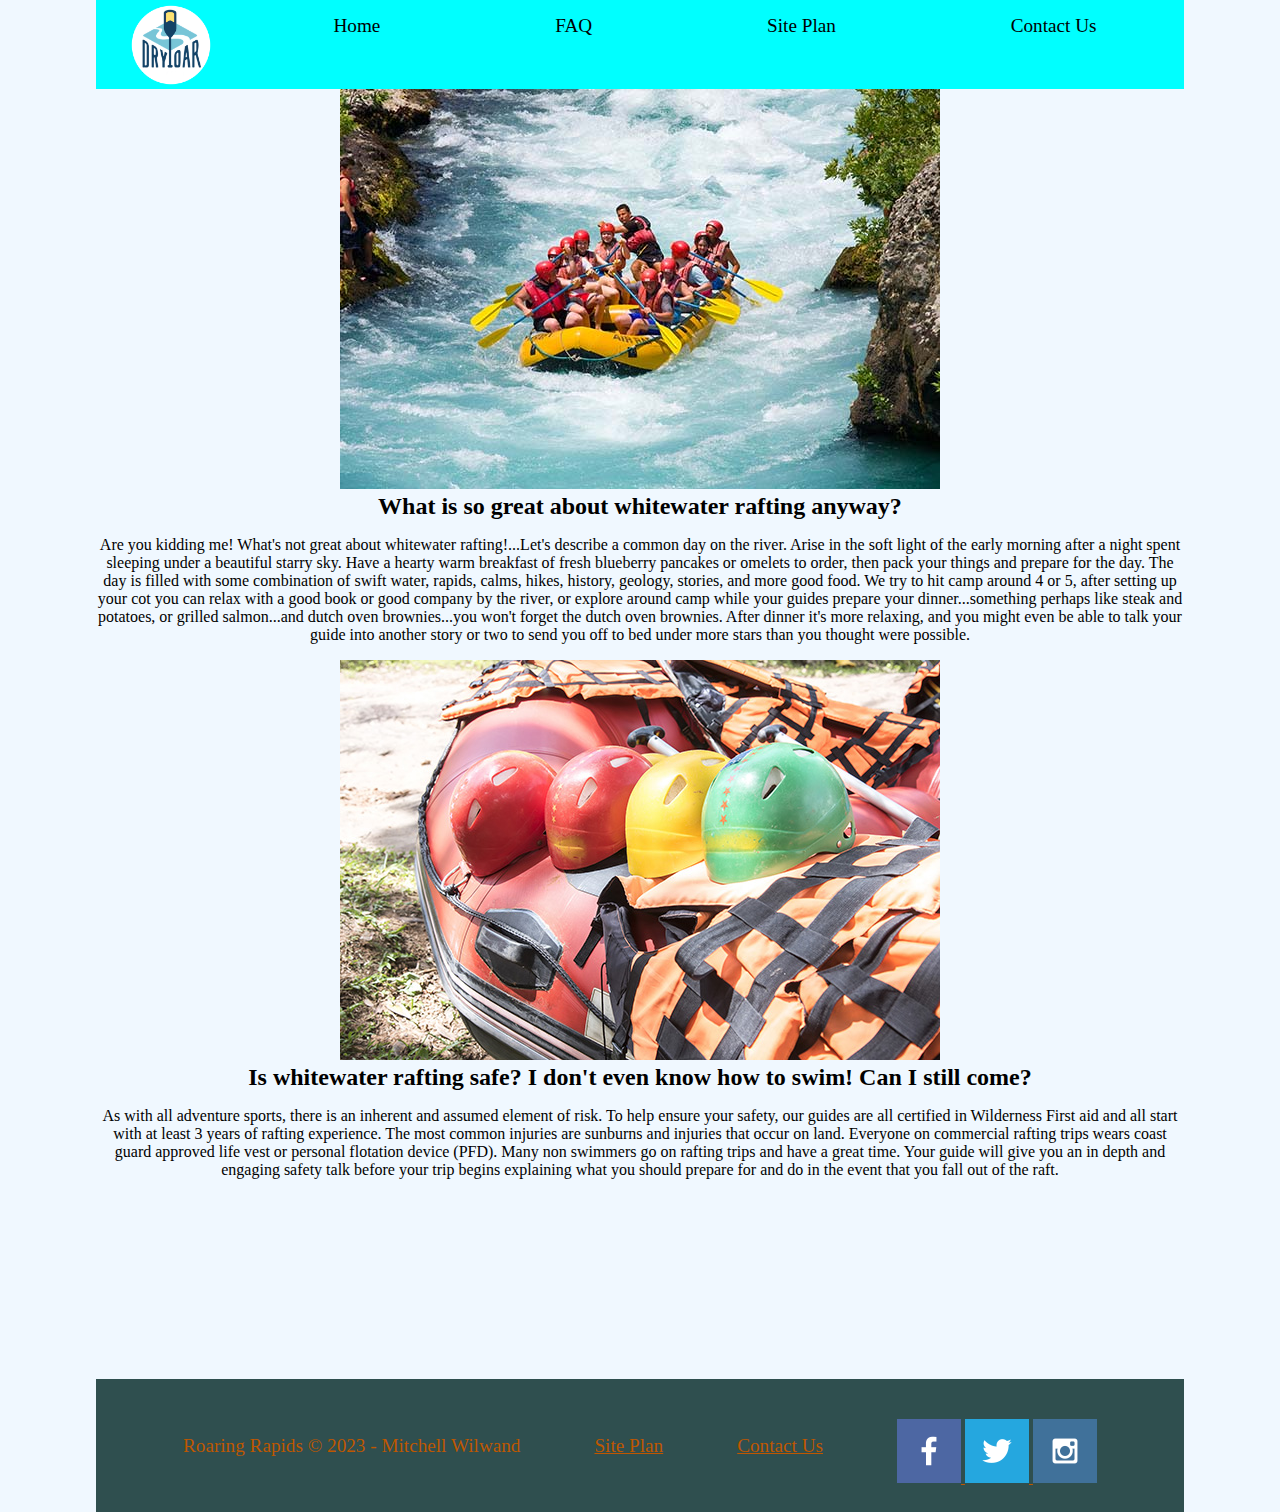
<file: wwr/faq.html>
<!DOCTYPE html>
<html lang="en">
<head>
    <meta charset="UTF-8">
    <meta http-equiv="X-UA-Compatible" content="IE=edge">
    <meta name="viewport" content="width=device-width, initial-scale=1.0">
    <title>Whitewater Rafting | White Oar | FAQ</title>
    <link rel="stylesheet" href="styles/style.css">
</head>
<body>
    <div id="content">
        <header>
            <a id="logo_link" href="index.html">  
                <img class = "logo" src="images/logo.png" alt="Roaring Rapids Logo"> 
            </a>
            <nav>
                <a href="logo_link" href="index.html">Home</a>
                <a href="#">FAQ</a>
                <a href="site-plan-rafting.html">Site Plan</a>
                <a href="contactus.html">Contact Us</a>
            </nav>
        </header>    
        <main class="FAQ-grid">
            <section class="fun-card">
                <img class="faq-img" src="images/fun.jpg">
                <h2>What is so great about whitewater rafting anyway?</h2>
                <p>Are you kidding me! What's not great about whitewater rafting!...Let's describe a common day on the river.
                    Arise in the soft light of the early morning after a night spent sleeping under a beautiful starry sky. Have a hearty warm breakfast of fresh blueberry pancakes or omelets to order, then pack your things and prepare for the day. The day is filled with some combination of swift water, rapids, calms, hikes, history, geology, stories, and more good food. We try to hit camp around 4 or 5, after setting up your cot you can relax with a good book or good company by the river, or explore around camp while your guides prepare your dinner...something perhaps like steak and potatoes, or grilled salmon...and dutch oven brownies...you won't forget the dutch oven brownies. After dinner it's more relaxing, and you might even be able to talk your guide into another story or two to send you off to bed under more stars than you thought were possible.</p>


            </section>

            <section class="safety-card">
                <img class="faw-img" src="images/safety.jpg">
                <h2>Is whitewater rafting safe? I don't even know how to swim! Can I still come?</h2>
                <p>As with all adventure sports, there is an inherent and assumed element of risk. To help ensure your safety, our guides are all certified in Wilderness First aid and all start with at least 3 years of rafting experience. The most common injuries are sunburns and injuries that occur on land.
                    Everyone on commercial rafting trips wears coast guard approved life vest or personal flotation device (PFD). Many non swimmers go on rafting trips and have a great time. Your guide will give you an in depth and engaging safety talk before your trip begins explaining what you should prepare for and do in the event that you fall out of the raft.</p>

            </section>
            
        </main>
        <footer>
            <p>Roaring Rapids &copy; 2023 - Mitchell Wilwand</p>
            <p><a href="site-plan-rafting.html">Site Plan</a></p>
            <p><a href="contactus.html">Contact Us</a></p>
            <div class="social">
                <a href="https://facebook.com" target="_blank">
                    <img src="images/facebook.png" alt="twitter icon">
                </a>
                <a href="https://twitter.com" target="_blank">
                    <img src="images/twitter.png" alt="twitter icon">
                </a>
                <a href="https://instagram.com" target="_blank">
                    <img src="images/instagram.png" alt="instagram icon">
                </a>
        </footer>
    </div>    
</body>
</html>
</file>
<file: wwr/styles/style.css>
#content {
    max-width: 1600px;
    margin: 0 auto;
    width: 85%;
    align-content: center;
    
}

h2 {
    margin: 0;
}

nav a {
    text-align: center;
    background-color: aqua;
    color: black;
    text-decoration: none;
    font-size: 1.2em;
    padding: 15px;
}

#hero-msg {
    background-color: darkslategray;
    text-align: center;
    color: bisque;
    grid-column: 2/3;
    grid-row: 1/2;
    margin-top: 100px;
}

#hero-msg h1 {
    text-align: center;
    background-color: darkslategray;
}

nav {
    display: flex;
    justify-content: space-around;
}

#hero {
    display: grid;
    grid-template-columns: 1fr 3fr 1fr;
    margin-top: -100px;
}

#hero-box {
    grid-column: 1/4;
    grid-row: 1/3;
    z-index: -1;
}

#hero-msg h4 {
    color: white;
}

main section {
    text-align: center;
}

.home-grid {
    display: grid;
    grid-template-columns: 10fr;
}

#background {
    height: 725px;
    background-color: grey;
    grid-column: 1/11;
    grid-row: 4/9;
}

body {
    background-color: aliceblue;
    margin: 0;
    padding: 0;
}

.button-box {
    text-align: center;
}

header {
    background-color: aqua;
    text-align: center;
    display: grid;
    grid-template-columns: 150px auto;
}

nav a:hover {
    color: brown;
}

.book {
    background-color: burlywood;
    color: black;
    text-align: center;
    font-size: 18px;
    padding: 15px 30px;
    margin-top: 50px;
    border-radius: 5px;
    text-decoration: none;
}

.join {
    background-color: burlywood;
    color: black;
    font-size: 18px;
    padding: 15px 30px;
    margin-top: 50px;
    border-radius: 5px;
    text-decoration: none;
}

.book:hover {
    color: brown;
}

.join:hover {
    color: brown;
}

.msg {
    color: bisque;
    align-content: center;
    line-height: 1.5em;
    padding: 35px;
    background-color: darkslategray;
    grid-column: 7/10;
    grid-row: 6/7;
    box-shadow: 5px 5px 10px darkslategray;
}

footer {
    background-color: darkslategray;
    color: #bf5700;
    padding: 25px 50px;
    margin-top: 200px;
    display: flex;
    align-items: center;
    justify-content: space-around;
    
}


.home-title {
    color: black;
    font-size: 2em;
    font-family: Georgia, 'Times New Roman', Times, serif;
    margin-top: 10px;
}

h4 {
    color: bisque;
}

.msg h2 {
    color: bisque;
    font-family: Georgia, 'Times New Roman', Times, serif;
}

.msg p {
    color: bisque;
    font-size: .8em;
    padding-bottom: 15px;
}

footer a {
    color: #bf5700;
}

footer a:hover {
    color: blue;
}

.logo {
    width: 80px;
}

.icon {
    width: 80px;
    padding-top: 10px;
}

#hero-img {
    width: 100%;
}

footer p {
    font-size: 1.2em;
}

footer p a:hover {
    text-decoration: underline;
}

.mountains {
    margin: 0 auto;
    width: 100%;
    grid-column: 2/7;
    grid-row: 5/8;
    box-shadow: 5px 5px 10px darkslategray;
}

footer .social img{
    padding-top: 15px;
}

#logo_link {
    padding-top: 5px;
    justify-self: center;
    align-self: center;
}

.rivers-card {
    margin: 200px 0;
    grid-column: 2/4;
    grid-row: 2/3;
}

.camping-card {
    margin: 200px 0;
    grid-column: 5/7;
    grid-row: 2/3;
}

.rapids-card {
    margin: 200px 0;
    grid-column: 8/10;
    grid-row: 2/3;
}

.card-img {
    border: 10px solid #000000;
    width: 100%;
    transition: transform .5s;
    box-shadow: 5px 5px 10px #6f7364;
}

main section img {
    box-sizing: border-box;
} 

.card-img:hover {
    opacity: .6;
    transform: scale(1.1);
}

@media screen and (max-width: 900px) {
    #hero, .home-grid {
        display: block;
        height: auto;
    }
    nav, footer {
        flex-direction: column;
    }
    nav a {
        display: block;
        padding: 15px;
    }
    #hero {
        margin-top: 0;
    }
    #hero-msg {
        margin-top: 0;
    }
    #hero-msg h4 {
        display: none;
    }
    .home-title {
        font-size: 25px;
        color: #6f7364;
    }
    .rivers-card, .camping-card, .rapids-card { 
        margin: 50px auto;
        width: 60%;
    }
    #background {
        display: none;
    }
    .mountains, .msg {
        width: 80%;
        display: block;
        margin: 0 auto;
    }
    footer {
        margin-top: 25px;
    }

    form {
        /* Center the form on the page */
        margin: 0 auto;
        width: 400px;
        /* Form outline */
        padding: 1em;
        border: 1px solid #ccc;
        border-radius: 1em;
      }
      
    ul {
        list-style: none;
        padding: 0;
        margin: 0;
      }
      
    form li + li {
        margin-top: 1em;
      }
      
    label {
        /* Uniform size & alignment */
        display: inline-block;
        width: 90px;
        text-align: right;
      }
      
    input, textarea {
        /* To make sure that all text fields have the same font settings
           By default, textareas have a monospace font */
        font: 1em sans-serif;
      
        /* Uniform text field size */
        width: 300px;
        box-sizing: border-box;
      
        /* Match form field borders */
        border: 1px solid #999;
      }
      
    input:focus, textarea:focus {
        /* Additional highlight for focused elements */
        border-color: #000;
      }
      
    textarea {
        /* Align multiline text fields with their labels */
        vertical-align: top;
      
        /* Provide space to type some text */
        height: 5em;
      }
      
    .button {
        /* Align buttons with the text fields */
        padding-left: 90px; /* same size as the label elements */
      }
      
    button {
        /* This extra margin represent roughly the same space as the space
           between the labels and their text fields */
        margin-left: 0.5em;
      }











}
</file>
<file: positionstyles.css>
/* CSS - Name: "positionstyles.css" */
/* Activity 1 styles */
.content1 {
  /* This is the parent of the activity 1 boxes. */
  display: grid;
  grid-template-columns: 1fr 1fr;
  justify-items: center;
  grid-gap: 20px;
  

}
.red1 { 
  width: 100%; 
  height: 100px; 
  background-color: red; 
  grid-column: 1/3;


} 
.green1 {
  width: 100px; 
  height: 100px; 
  background-color: green; 

} 
.yellow1 {
  width: 100px; 
  height: 100px; 
  background-color: gold; 
} 
.blue1 {
  width: 100%; 
  height: 100px; 
  background-color: blue; 
  grid-column: 1/3;
} 
/* Activity 2 styles */ 
.content2 {
  /* This is the parent of the activity 2 boxes. */
  display: grid;
  grid-template-columns: 1fr 1fr;
  grid-template-rows: 1fr 1fr;
  grid-gap: 20px;
}
.red2 {
  width: 100px; 
  height: 100px; 
  background-color: red; 
  grid-column: 1/2;
  grid-row: 1/2;
} 
.green2 { 
  width: 100px; 
  height: 100px; 
  background-color: green; 
  grid-column: 2/3;
  grid-row: 2/3;
  margin-left: -95%;
  margin-top: -30%;
} 
.yellow2 {
  width: 100px; 
  height: 100px; 
  background-color: gold; 
  grid-column: 2/3;
  grid-row: 2/3;
  margin-left: -77%;
  margin-top: -15%;
} 
.blue2 {
  width: 100px; 
  height: 100px; 
  background-color: blue; 
  grid-column: 2/3;
  grid-row: 2/3;
  margin-left: -59%;
  margin-top: 0%;
} 
/* Activity 3 styles */ 
.content3 {
  /* This is the parent of the activity 3 boxes. */
  display: grid;
  grid-template-columns: 40% 20% 40%;
  grid-template-rows: 1fr 2fr 1fr;
}
.red3 {
  width: 100%; 
  height: 100px; 
  background-color: red; 
  grid-column: 1/4;
  grid-row: 1/2;
} 
.green3 {
  width: 100%; 
  height: 100%; 
  background-color: green;
  grid-column: 1/2;
  grid-row: 2/3;
} 
.yellow3 {
  grid-column: 3/4;
  grid-row: 2/3;
  width: 100%;
  height: 100%;
  background-color: gold;
} 
.blue3 {
  grid-column: 1/4;
  grid-row: 3/4;
  width: 100%;
  height: 100px;
  background-color: blue;
  
} 
/* Activity 4 styles */ 
.content4 {
  /* This is the parent of the activity 4 boxes. */
  height: 400px;
  display: grid;
  grid-template-columns: 1fr 1fr;
  grid-row: 1fr 1fr;
}
.red4 {
  grid-column: 1/2;
  grid-row: 1/4;
  width: 100%;
  height: 100%;
  background-color: red;
} 
.green4 {
  grid-column: 2/3;
  grid-row: 1/2;
  width: 100%;
  height: 100%;
  background-color: green;
} 
.yellow4 {
  grid-column: 2/3;
  grid-row: 2/3;
  width: 100%;
  height: 100%;
  background-color: gold;
} 
.blue4 {
  grid-column: 2/3;
  grid-row: 3/4;
  width: 100%;
  height: 100%;
  background-color: blue;
} 
 
/* Activity 5 styles */ 
.content5 {
  /* This is the parent of the activity 5 boxes. */
  height: 400px;
}
.red5 { 
  width: 100%;
  height: 100px;
  background-color: red; 
} 
.green5 { 
  float: left;
  width: 150px;
  height: 140px;
  background-color: green;
}
 
.yellow5 {
  width: 100%;
  height: 200px;
  background-color: gold;
  font-size: 22px;
} 
.blue5 {
  width: 100%;
  height: 100px;
  background-color: blue;
} 
/* Activity 6 styles */ 
.content6 {
  /* This is the parent of the activity 6 boxes. */
  display: grid;
  grid-template-columns: 1fr 1fr 1fr 1fr 1fr 1fr;
  grid-template-rows: 1fr 1fr 1fr 1fr 1fr 1fr;
  height: 500px;
}
.red6 {
  grid-area: 1 / 1 / 3 / 5;
  background-color: red;
} 
.green6 {
  z-index: 1;
  grid-area: 5 / 1 / 7 / 3;
  background-color: green; 
} 
.yellow6 {
  z-index: 1;
  grid-area: 3 / 5 / 7 / 7;
  background-color: gold; 
} 
.blue6 {
  grid-column: 2/6;
  grid-row: 2/6;
  background-color: blue;
} 


/* Do not make any changes below here */
.activity {
  width: 70%; 
  margin: 20px auto; 
  font-family: Arial, sans-serif; 
  border: 1px solid black; 
  padding: 10px; 
  clear:both; 
  overflow: auto;
} 

.hint {
  border: 1px solid grey;
  background: #e0e0e0;
  padding: .5em;
  position: relative;
  margin: 1em 0;
}
.hint h3 {
  margin: 0;
}
.hint:hover {
  background: #d0d0d0;
}
.hint > div {
  display: none;
}

.hint input[type=checkbox] {
  position: absolute;
  width: 100%;
  height: 100%;
  opacity: 0;
  z-index: 1;
  cursor: pointer;
}

.hint input[type=checkbox]:checked ~ div {
  display: block;
}

.hint i {
  position: absolute;
  transform: translate(-6px, 0);
  margin-top: 16px;
  right: 10px;
  top: -3px;
}
.hint i:before, .hint i:after {
  content: "";
  position: absolute;
  background-color: black;
  width: 3px;
  height: 9px;
}
.hint i:before {
  transform: translate(2px, 0) rotate(45deg);
}
.hint i:after {
  transform: translate(-2px, 0) rotate(-45deg);
}

.hint input[type=checkbox]:checked ~ i:before {
  transform: translate(-2px, 0) rotate(45deg);
}
.hint input[type=checkbox]:checked ~ i:after {
  transform: translate(2px, 0) rotate(-45deg);
}
.hint a {
  position: relative;
  z-index: 1;
}
</file>
<file: portfolio/styles/site-plan.css>
/* if you are using any Google fonts change the font names below to your fonts. 
Any spaces in your font name should be replaced with a +. 
Fonts are separated by a | */
@import url('https://fonts.googleapis.com/css?family=IM+Fell+French+Canon+SC|Lato');

:root {
  /* change the values below to your colors from your palette */
  --primary-color: #17301c   ;
  --secondary-color: #379392 ;
  --accent1-color: #4fb0c6;
  --accent2-color: white;

  /* change the values below to your chosen font(s) */
  --heading-font: Georgia;
  --paragraph-font: times, Helvetica, sans-serif;

  /* these colors below should be chosen from among your palette colors above */
  --headline-color-on-white: #396E94;  /* headlines on a white background */ 
  --headline-color-on-color: white; /* headlines on a colored background */ 
  --paragraph-color-on-white: #396E94; /* paragraph text on a white background */ 
  --paragraph-color-on-color: white; /* paragraph text on a colored background */ 
  --paragraph-background-color: #17301c  ;
  --nav-link-color: #379392;
  --nav-background-color: #17301c;
  --nav-hover-link-color: white;
  --nav-hover-background-color: #17301c;
}


/*  Look around below...but DON'T CHANGE ANYTHING! */

body {
  max-width: 1200px;
  margin: 0 auto;
  padding: 4em;
  font-size: 18px;
  text-align: center;
}
img {
  display: block;
  margin: 0 auto;
}
h1, h2, h3, h4, h5, h6 {
  font-family: var(--heading-font);
  color: var(--headline-color-on-white);
}
h2 {
  text-align: center;
}
hr {
  height: 3px;
  margin: 35px 0;
  background: var(--accent1-color);
}
header {
  padding: 1em;
  text-align: center;
  color: var(--headline-color-on-color);
  background-color: var(--paragraph-background-color);
}
header > h1, header > h2 {
  color: var(--headline-color-on-color);
}

p {
  font-family: var(--paragraph-font);
  color: var(--paragraph-color-on-white);
  padding: 1em;
}
.colors {
  width: 100%;
  min-width: 350px;
  margin: 30px auto;
  text-align: center;
}
.colors th {
  background-color: #999;
}
.colors td{
  width: 25%;
  height: 3em;
}

.primary {
  background-color: var(--primary-color);
}
.secondary {
  background-color: var(--secondary-color);
}
.accent1 {
  background-color: var(--accent1-color);
}
.accent2{
  background-color: var(--accent2-color);
}

p.colored {
  background-color: var(--paragraph-background-color);
  color: var(--paragraph-color-on-color);
}

nav {
  background-color: var(--nav-background-color);
  line-height: 3em;
  text-align: center;
  font-size: 1.2em;
}
nav  {
  list-style-type: none;
  display: flex;

}
nav a {
  padding:1em;
  min-width: 120px;
  text-decoration: none;
  padding: 10px;

}
nav a:link, nav a:visited {
  color: var(--nav-link-color);
}
nav a:hover {
  color: var(--nav-hover-link-color);
  background-color: var(--nav-hover-background-color);
}

.sitemap {
  display: grid;
  justify-content: center;

  grid-template-columns: repeat(6, 15%);
  grid-template-rows: 3em 1.5em 1.5em 3em;
  grid-template-areas: ". . home home . ."
    ". . . top . ."
    ". left left right right ."
    "page2 page2 . . page3 page3";
}
.sitemap > div {

  text-align: center;

}
.sm-home {
  grid-area: home;
  background-color: #ccc;
  line-height: 3em;
}
.sm-page2 {
  grid-area: page2;
  background-color: #ccc;
  line-height: 3em;
}
.sm-page3 {
  grid-area: page3;
  background-color: #ccc;
  line-height: 3em;
}

.top {
  grid-area: top;
  border-left: 1px solid;
}

.left {
  grid-area: left;
  border-top: 1px solid;
  border-left: 1px solid;
}

.right {
  grid-area: right;
  border-top: 1px solid;
  border-right: 1px solid;
}
</file>
